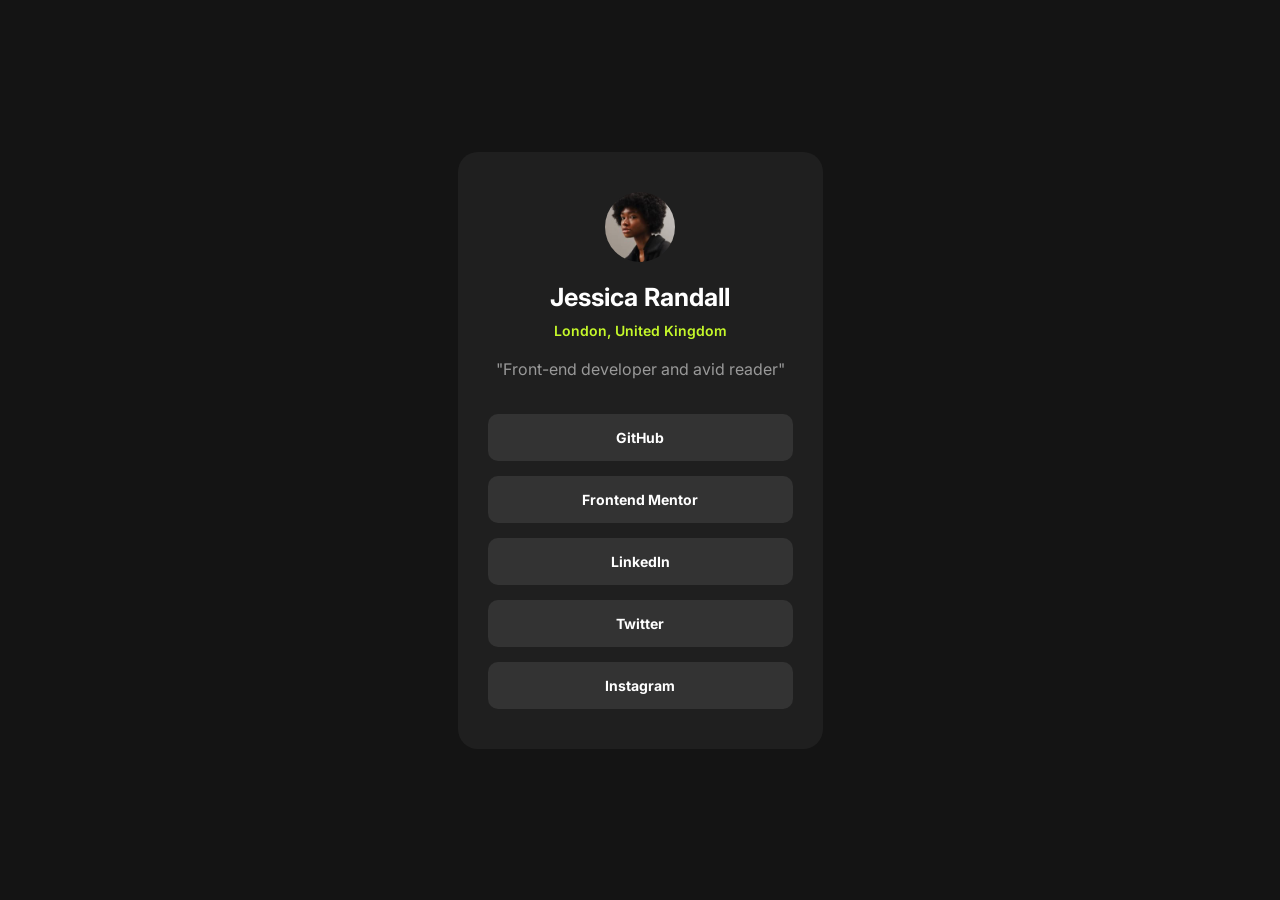
<file: index.html>
<!doctype html>
<html lang="en">
  <head>
    <meta charset="UTF-8" />
    <meta name="viewport" content="width=device-width, initial-scale=1.0" />
    <title>Social links profile solution</title>
    <!-- style CSS File -->
    <link rel="stylesheet" href="style.css" />
    <!-- Google Font -->
    <link
      href="https://fonts.googleapis.com/css2?family=Inter:wght@400;600;700&display=swap"
      rel="stylesheet"
    />
  </head>
  <body>
    <main class="container">
      <article class="social-card">
        <header class="profile-header">
          <img src="avatar-jessica.jpeg" alt="Jessica Randall" class="avatar" />
          <h1>Jessica Randall</h1>
          <p class="location">London, United Kingdom</p>
        </header>
        <p class="bio">"Front-end developer and avid reader"</p>
        <nav aria-label="Social links">
          <ul class="links-list">
            <li><a href="#">GitHub</a></li>
            <li><a href="#">Frontend Mentor</a></li>
            <li><a href="#">LinkedIn</a></li>
            <li><a href="#">Twitter</a></li>
            <li><a href="#">Instagram</a></li>
          </ul>
        </nav>
      </article>
    </main>
  </body>
</html>
</file>
<file: style.css>
:root {
  --bg-main: hsl(0, 0%, 8%);
  --bg-card: hsl(0, 0%, 12%);
  --bg-button: hsl(0, 0%, 20%);
  --accent: hsl(75, 94%, 57%);
  --text-white: #ffffff;
  --text-muted: hsl(0, 0%, 60%);

  --card-max-width: 22.8125rem;

  --radius-card: 1.25rem;
  --radius-button: 0.625rem;
  --radius-avatar: 50%;

  --space-xs: 0.625rem;
  --space-sm: 0.9375rem;
  --space-md: 1.25rem;
  --space-lg: 1.875rem;
  --space-xl: 2.1875rem;
  --space-card-y: 2.5rem;

  --fs-sm: clamp(0.75rem, 0.7rem + 0.25vw, 0.875rem);
  --fs-md: clamp(0.875rem, 0.82rem + 0.25vw, 1rem);
  --fs-lg: clamp(1.25rem, 1.1rem + 0.75vw, 1.5625rem);

  --avatar-size: 4.375rem;
}

html {
  box-sizing: border-box;
}

*,
*::before,
*::after {
  box-sizing: inherit;
  margin: 0;
  padding: 0;
}

body {
  background-color: var(--bg-main);
  font-family: "Inter", sans-serif;
}

.container {
  display: flex;
  justify-content: center;
  align-items: center;
  min-height: 100vh;
}

article.social-card {
  width: 100%;
  max-width: var(--card-max-width);
  background-color: var(--bg-card);
  padding: var(--space-card-y) var(--space-lg);
  border-radius: var(--radius-card);
}

header.profile-header {
  display: flex;
  align-items: center;
  justify-content: center;
  flex-direction: column;
  gap: var(--space-xs);
}

.avatar {
  display: block;
  width: var(--avatar-size);
  height: var(--avatar-size);
  border-radius: var(--radius-avatar);
  object-fit: cover;
  margin-bottom: var(--space-xs);
}

header.profile-header h1 {
  color: var(--text-white);
  font-weight: 700;
  font-size: var(--fs-lg);
}

header.profile-header p.location {
  color: var(--accent);
  font-weight: 600;
  font-size: var(--fs-sm);
  margin-bottom: var(--space-md);
}

p.bio {
  color: var(--text-muted);
  font-weight: 400;
  text-align: center;
  font-size: var(--fs-md);
  margin-bottom: var(--space-xl);
}

.links-list {
  list-style: none;
  display: flex;
  justify-content: center;
  align-items: center;
  flex-direction: column;
  gap: var(--space-sm);
  width: 100%;
}

.links-list li {
  background-color: var(--bg-button);
  width: 100%;
  border-radius: var(--radius-button);
  transition:
    transform 0.2s ease,
    background-color 0.3s ease;
}

.links-list li a {
  text-decoration: none;
  color: var(--text-white);
  font-size: var(--fs-sm);
  font-weight: 700;
  display: block;
  padding: var(--space-sm) var(--space-lg);
  text-align: center;
}

.links-list li:hover {
  background-color: var(--accent);
  transform: scale(1.02);
  outline: 2px solid var(--accent);
  outline-offset: 2px;
}

.links-list li:focus-within {
  background-color: var(--accent);
  transform: scale(1.02);
}

.links-list li:hover a,
.links-list li a:focus-visible {
  color: var(--bg-main);
}

.links-list li a:focus-visible {
  outline: 2px solid var(--text-white);
  outline-offset: 4px;
}
</file>
